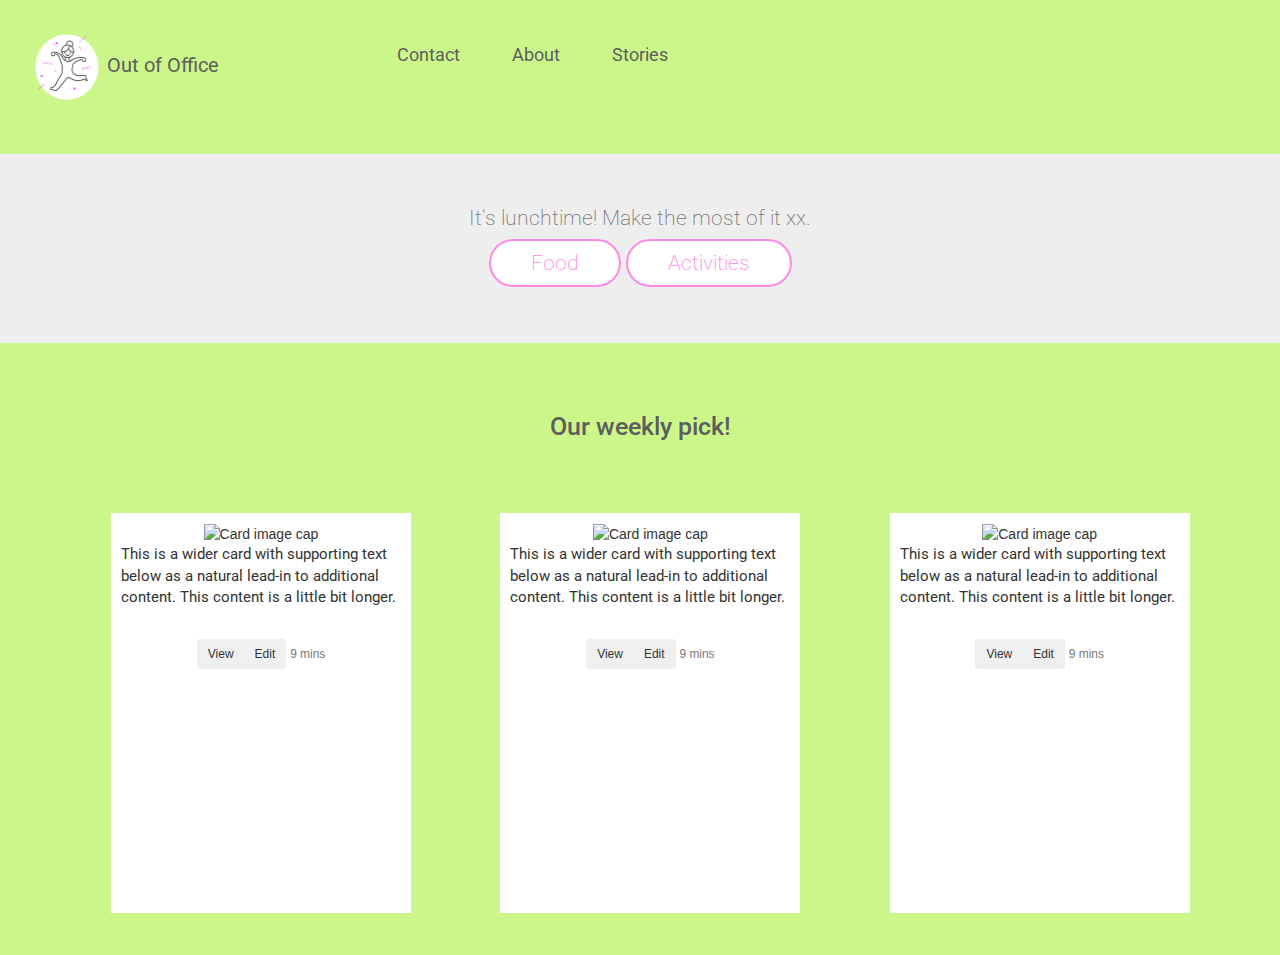
<file: index.html>
<!DOCTYPE html>
<html>

<head>
	<title> Out of Office </title>

  <link href="https://fonts.googleapis.com/icon?family=Material+Icons" rel="stylesheet">
	<link href='css/bootstrap.min.css' rel='stylesheet'>
	<meta name="viewport" content="width=device-width, initial-scale=1">
  <link type="text/css" rel="stylesheet"  href="stylesheet.css" />
	<link href="https://fonts.googleapis.com/css?family=Pacifico|Roboto" rel="stylesheet">

</head>

<body>
<header>
	<div class="top">
		<a href="index.html"><div id="logo"><img src="images/activity-over.png"/ alt="logo" height="70" width="70" > Out of Office </div></a>


			<ul class="nav nav-pills">
				<li class="nav-item">
					<a class="nav-link active" href="#">Contact</a>
				</li>
				<li class="nav-item">
					<a class="nav-link" href="#">About</a>
				</li>
				<li class="nav-item">
					<a class="nav-link" href="#">Stories</a>
				</li>

			</ul>
</div>
</header>
<br/>

<main role="main">

		 <section class="jumbotron text-center">
			 <div class="container">
				 <p class="lead text-muted">It's lunchtime! Make the most of it xx.</p>
				 <p>

					 <a href="food.html" class="button1">Food</a>
					 <a href="activities.html" class="button1">Activities</a>
				 </p>
			 </div>
		 </section>

	<div id="staff-pick">
			<h2> Our weekly pick! </h2>
	</div>
		 		<div class="album py-5 bg-light">
			 <div class="container">

				 <div class="row">
					 <div class="col-md-4">
						 <div class="card mb-4 box-shadow">
							 <img class="card-img-top" data-src="holder.js/100px225?theme=thumb&bg=55595c&fg=eceeef&text=Thumbnail" alt="Card image cap">
							 <div class="card-body">
								 <p class="card-text">This is a wider card with supporting text below as a natural lead-in to additional content. This content is a little bit longer.</p>
								 <div class="d-flex justify-content-between align-items-center">
									 <div class="btn-group">
										 <button type="button" class="btn btn-sm btn-outline-secondary">View</button>
										 <button type="button" class="btn btn-sm btn-outline-secondary">Edit</button>
									 </div>
									 <small class="text-muted">9 mins</small>
								 </div>
							 </div>
						 </div>
					 </div>
					 <div class="col-md-4">
						 <div class="card mb-4 box-shadow">
							 <img class="card-img-top" data-src="holder.js/100px225?theme=thumb&bg=55595c&fg=eceeef&text=Thumbnail" alt="Card image cap">
							 <div class="card-body">
								 <p class="card-text">This is a wider card with supporting text below as a natural lead-in to additional content. This content is a little bit longer.</p>
								 <div class="d-flex justify-content-between align-items-center">
									 <div class="btn-group">
										 <button type="button" class="btn btn-sm btn-outline-secondary">View</button>
										 <button type="button" class="btn btn-sm btn-outline-secondary">Edit</button>
									 </div>
									 <small class="text-muted">9 mins</small>
								 </div>
							 </div>
						 </div>
					 </div>
					 <div class="col-md-4">
						 <div class="card mb-4 box-shadow">
							 <img class="card-img-top" data-src="holder.js/100px225?theme=thumb&bg=55595c&fg=eceeef&text=Thumbnail" alt="Card image cap">
							 <div class="card-body">
								 <p class="card-text">This is a wider card with supporting text below as a natural lead-in to additional content. This content is a little bit longer.</p>
								 <div class="d-flex justify-content-between align-items-center">
									 <div class="btn-group">
										 <button type="button" class="btn btn-sm btn-outline-secondary">View</button>
										 <button type="button" class="btn btn-sm btn-outline-secondary">Edit</button>
									 </div>
									 <small class="text-muted">9 mins</small>
								 </div>
							 </div>
						 </div>
					 </div>


	 </main>

</body>
</html>
</file>
<file: stylesheet.css>
h1 {font-family: 'Roboto';
    font-size: : 100px;
    color: black;
    width: 350px;
    float: left;}

h2 {font-family: 'Roboto';
    font-size: 25px;
    color: #5d5e5d;
    }

h3 {
    font-family: 'Roboto';
    font-size: 20px;
    color: #5d5e5d;
        }

body {background-color: #cbf78a;}

p {font-family: "Roboto" ;
    font-size: 15px;
    }

.container-fluid  {padding:70px;
                  background-color: white;}



.top {
      width:1200px;
      margin:20px;
      padding:2px;
}



#logo {
      font-family: "Roboto";
      width: 350px;
      font-size: 20px;
      color: #5d5e5d;
      display: block;
      padding: 10px;
      float: left;
}

#staff-pick {
      padding-left:30px;
      background-color:none;
      text-align: center;
      padding:20px;

}
.card mb-4 box-shadow {padding: 15px;}


.button1 {
      background-color: white;
      color: #ff87e5;
      border: 2px solid #ff87e5; /* Pink */;
      border-radius: 25px;
      padding: 10px  40px;
      margin: 15px auto;
      -webkit-transition-duration: 0.4s; /* Safari */
      transition-duration: 0.4s;
}

.button2 {
      background-color: white;
      color: #ff87e5;
      border: 2px solid #ff87e5; /* Pink */;
      border-radius: 25px;
      padding: 10px  40px;

      -webkit-transition-duration: 0.4s; /* Safari */
      transition-duration: 0.4s;
      margin: 5px;
}


.card {

  padding: 0 0 22px 0;
  min-height: 400px;
  height: auto;
      text-align: center;

}

.card-text {
  min-height: 75px;
}

.card-title,
.card-text {
  text-align: left;
}

.card-text {
  margin-bottom: 20px;
}



.button1:hover {
      text-decoration: none;
      background-color: #ff87e5;
      color: white;
}

.button2:hover {
      text-decoration: none;
      background-color: #ff87e5;
      color: white;
      margin: 5px;
}

li {
      display: inline;
      }

li a {
        font-family: "Roboto";
        font-size: 18px;
        color: #5d5e5d;
        display: block;
        padding: 10px;
        margin: 10px;
        display: inline;
        }



.wrapper {
      width: 620px;
      height: 310px;
      margin: 40px;
      padding: 0px,10px,10px,0px;
      border: none;
    }

.box {

      width: 290px;
      height: 280px;
      margin: 0;
      padding: 6px 6px;
      font: 35px "Roboto", sans-serif;
      display: flex;
      justify-content: center;
      align-items: center;
    }

.boxLeft {
      float: left;
      outline-width: thin;
      color: #5d5e5d;
    }

.boxRight {
      float: right;
      outline-width: thin;
      color: #5d5e5d;
      border: 2px;
    }

.card  {
        margin: 40px;
        background-color: white;
        width: 300px;
        height: 300px;
        padding: 10px;

        }

.card:hover {
      box-shadow: 0 8px 16px 0 rgba(0,0,0,0.2);
    }

.container {
    padding: 2px 16px;

    }
</file>
